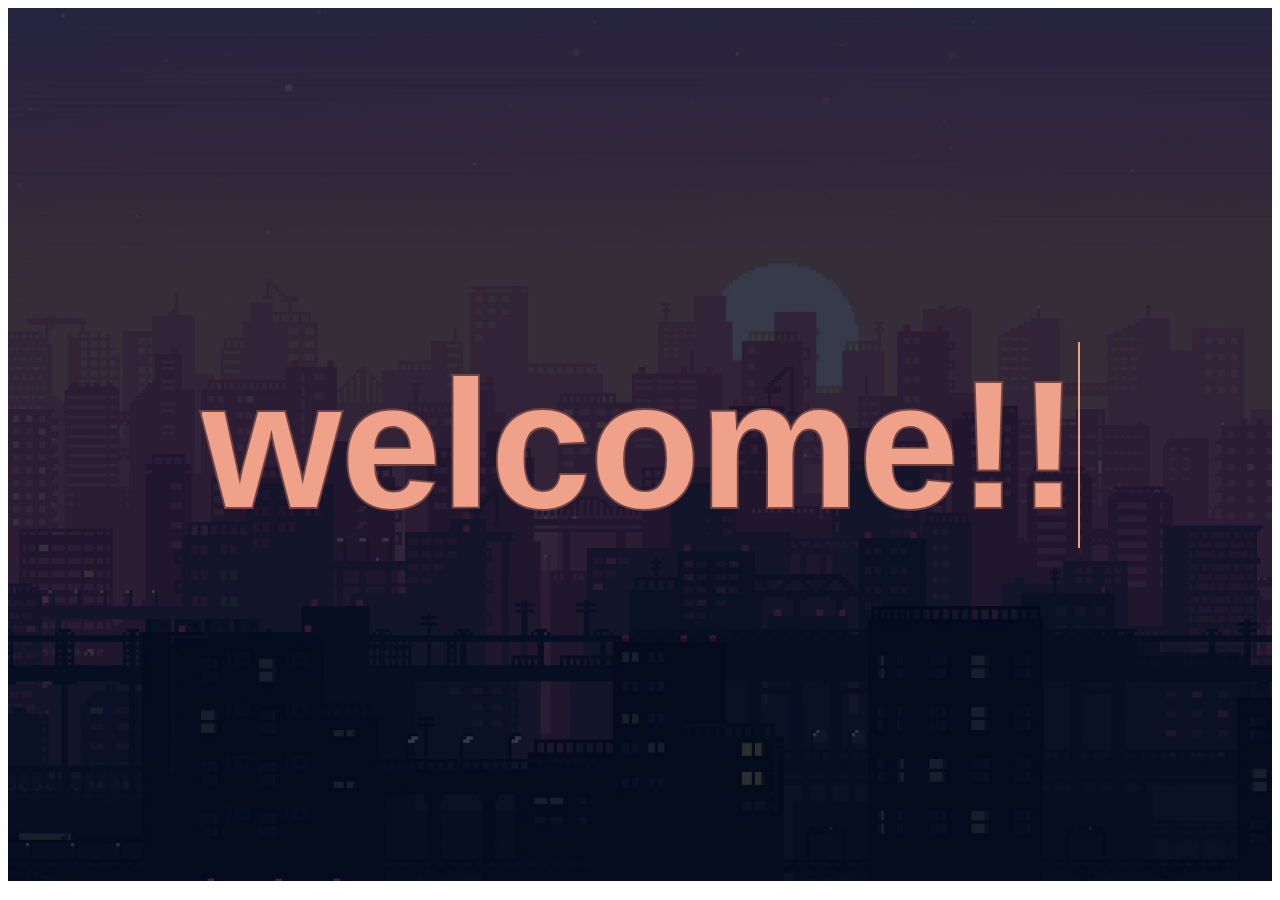
<file: index.html>
<!DOCTYPE html>
<html lang="en">
<head>
    <meta charset="UTF-8">
    <meta http-equiv="X-UA-Compatible" content="IE=edge">
    <meta name="viewport" content="width=device-width, initial-scale=1.0">
    <link rel="stylesheet" href="https://pro.fontawesome.com/releases/v5.10.0/css/all.css"
        integrity="sha384-AYmEC3Yw5cVb3ZcuHtOA93w35dYTsvhLPVnYs9eStHfGJvOvKxVfELGroGkvsg+p" crossorigin="anonymous" />
    <link rel="stylesheet" href="index.css">
    <title>Sexy Calculator</title>
</head>
<body>
    <section>
        <div class="background">
    <h2 data-text="welcome!!">
        welcome!!
    </h2>
    <div class="next">
        <a href="choicepage.html"><i class="fas fa-arrow-circle-right"></i></a>  
    </div>
    
</div>
</section>

    
</body>
</html>
</file>
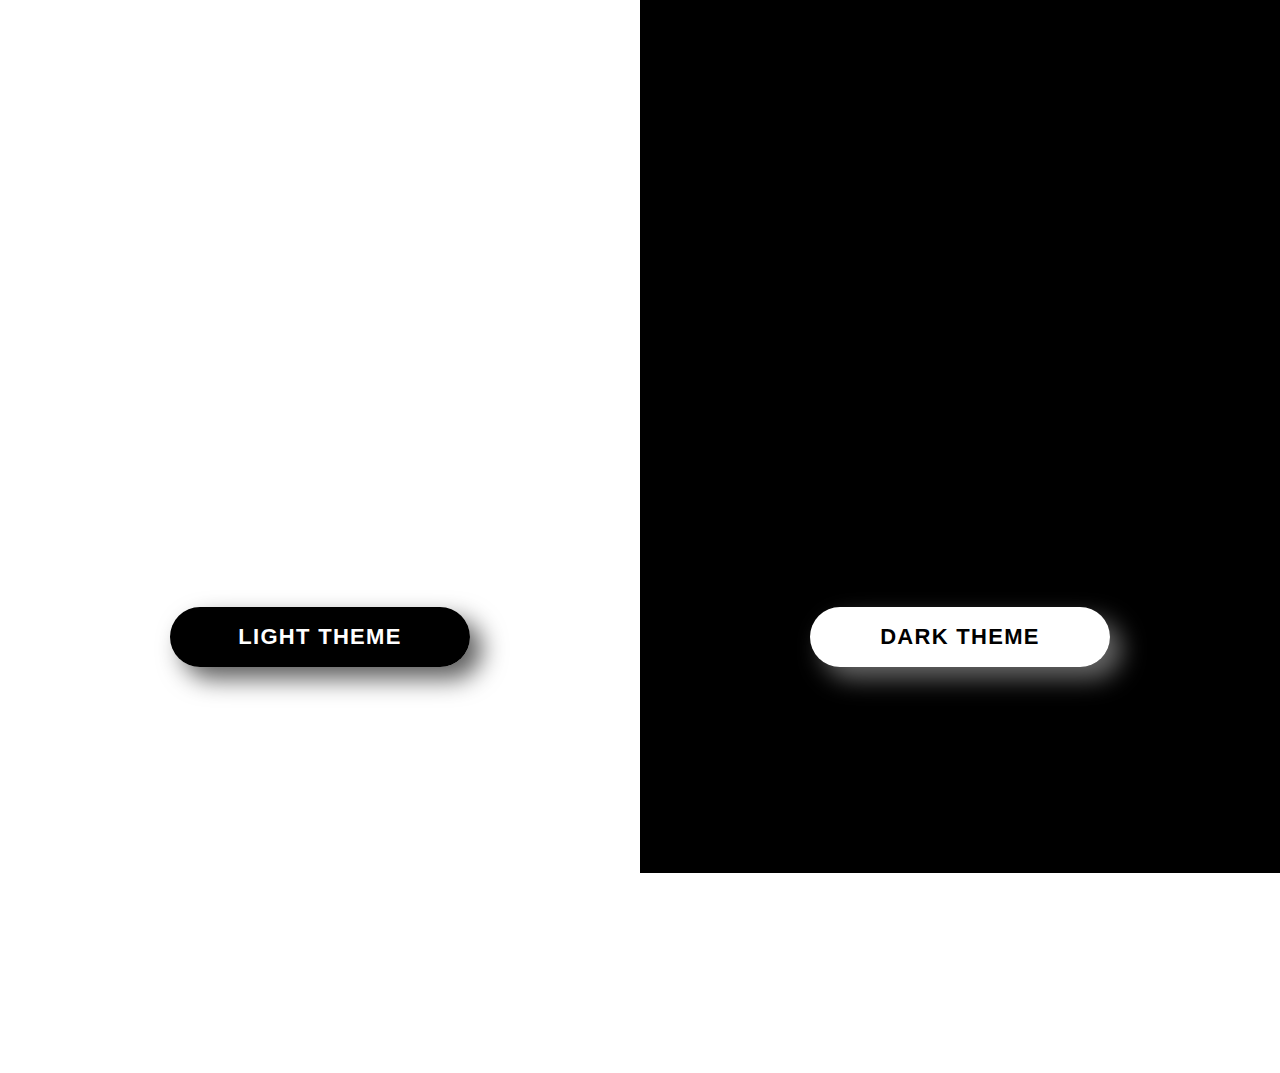
<file: choicepage.html>
<!DOCTYPE html>
<html lang="en">
<head>
    <meta charset="UTF-8">
    <meta http-equiv="X-UA-Compatible" content="IE=edge">
    <link rel="stylesheet" href="https://maxcdn.bootstrapcdn.com/bootstrap/4.0.0/css/bootstrap.min.css" integrity="sha384-Gn5384xqQ1aoWXA+058RXPxPg6fy4IWvTNh0E263XmFcJlSAwiGgFAW/dAiS6JXm" crossorigin="anonymous">
    <meta name="viewport" content="width=device-width, initial-scale=1.0">
    <link rel="stylesheet" href="https://pro.fontawesome.com/releases/v5.10.0/css/all.css" integrity="sha384-AYmEC3Yw5cVb3ZcuHtOA93w35dYTsvhLPVnYs9eStHfGJvOvKxVfELGroGkvsg+p" crossorigin="anonymous" />
    <link rel="stylesheet" href="choicepage.css">
    <title>Sexy Calculator</title>
</head>
<body>
<div class="row no-gutters">
    <div class="col">
        <div class="left d-flex justify-content-center align-items-center" >
            <div class="wrap">
                <a href="lighter.html">
                <button class="button">LIGHT THEME</button>
                </a>
              </div>
    </div>
    </div>
    <div class="col">
        <div class="right d-flex justify-content-center align-items-center">
            <div class="wrap2">
                <a href="darkertheme.html">
                    <button class="button">DARK THEME</button>
            </div>
        </div>
    </div>
</div>
</body>
</html>
</file>
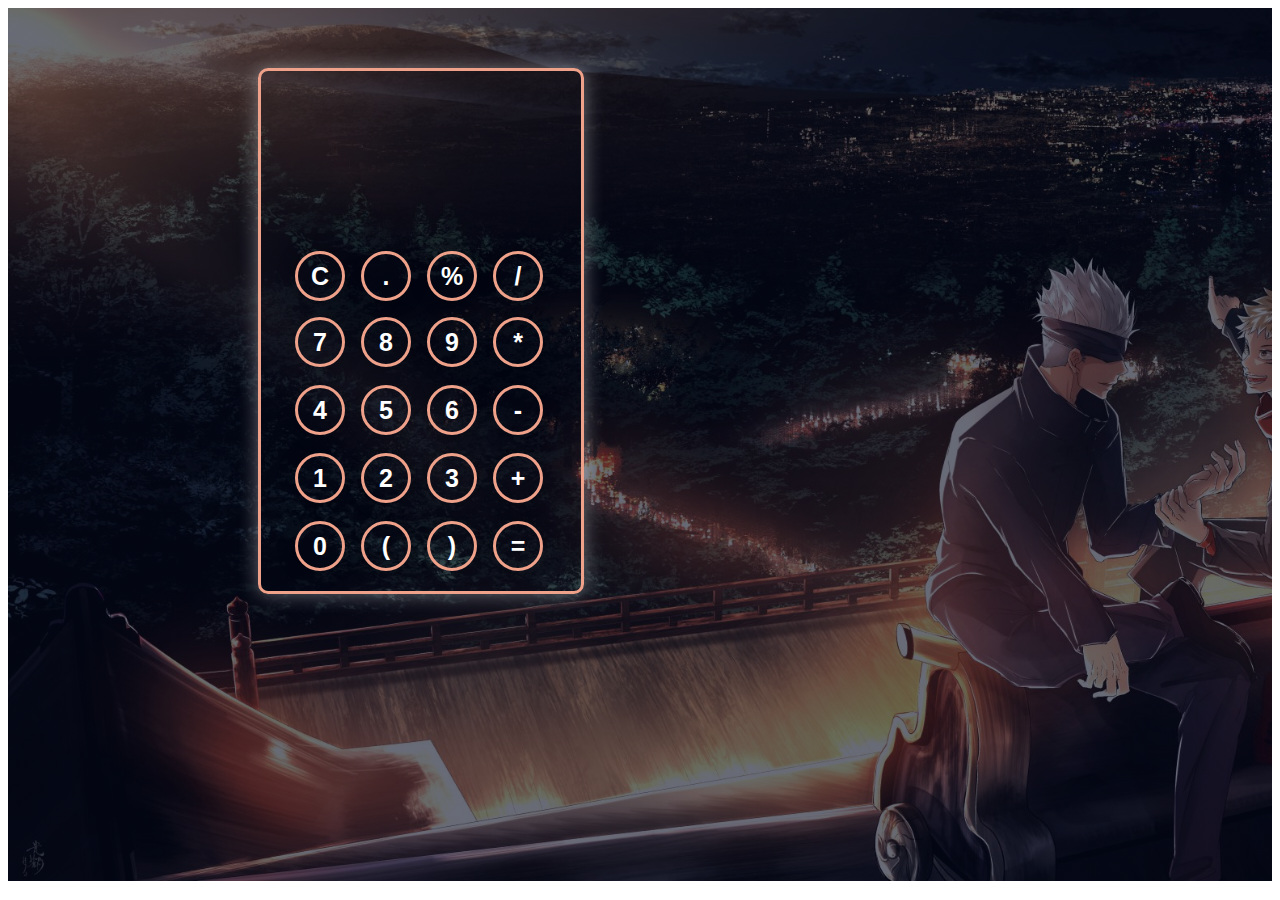
<file: darkertheme.html>
<!DOCTYPE html>
<html lang="en">
<head>
    <meta name="viewport" content="width=device-width, initial-scale=1.0">
    <link rel="stylesheet" href="darkertheme.css">
    <link rel="stylesheet" href="https://pro.fontawesome.com/releases/v5.10.0/css/all.css"
        integrity="sha384-AYmEC3Yw5cVb3ZcuHtOA93w35dYTsvhLPVnYs9eStHfGJvOvKxVfELGroGkvsg+p" crossorigin="anonymous" />
    <title>Sexy Calculator</title>
</head>
<body>
    <section class="background">
        <nav>
            <a href="choicepage.html"><i class="fas fa-arrow-circle-left"></i></a>
        </nav>
    <div class="calculator">
        
        <div class="result">
            <input type="text" name="screen" id="screen">
        </div>
        <div class="keyboard">
            <table>
                <tr>
                    <td><button>C</button></td>
                    <td><button>.</button></td>
                    <td><button>%</button></td>
                    <td><button>/</button></td>
                </tr>
                <tr>
                    <td><button>7</button></td>
                    <td><button>8</button></td>
                    <td><button>9</button></td>
                    <td><button>*</button></td>
                <tr>
                </tr>
                    <td><button>4</button></td>
                    <td><button>5</button></td>
                    <td><button>6</button></td>
                    <td><button>-</button></td>
                <tr>
                </tr>
                    <td><button>1</button></td>
                    <td><button>2</button></td>
                    <td><button>3</button></td>
                    <td><button>+</button></td>
                <tr>
                </tr>
                    <td><button>0</button></td>
                    <td><button>(</button></td>
                    <td><button>)</button></td>
                    <td><button>=</button></td>
                </tr>
        </table>
        </div>
    </div>
</section>
</body>
<script src="index.js"></script>
</html>
</file>
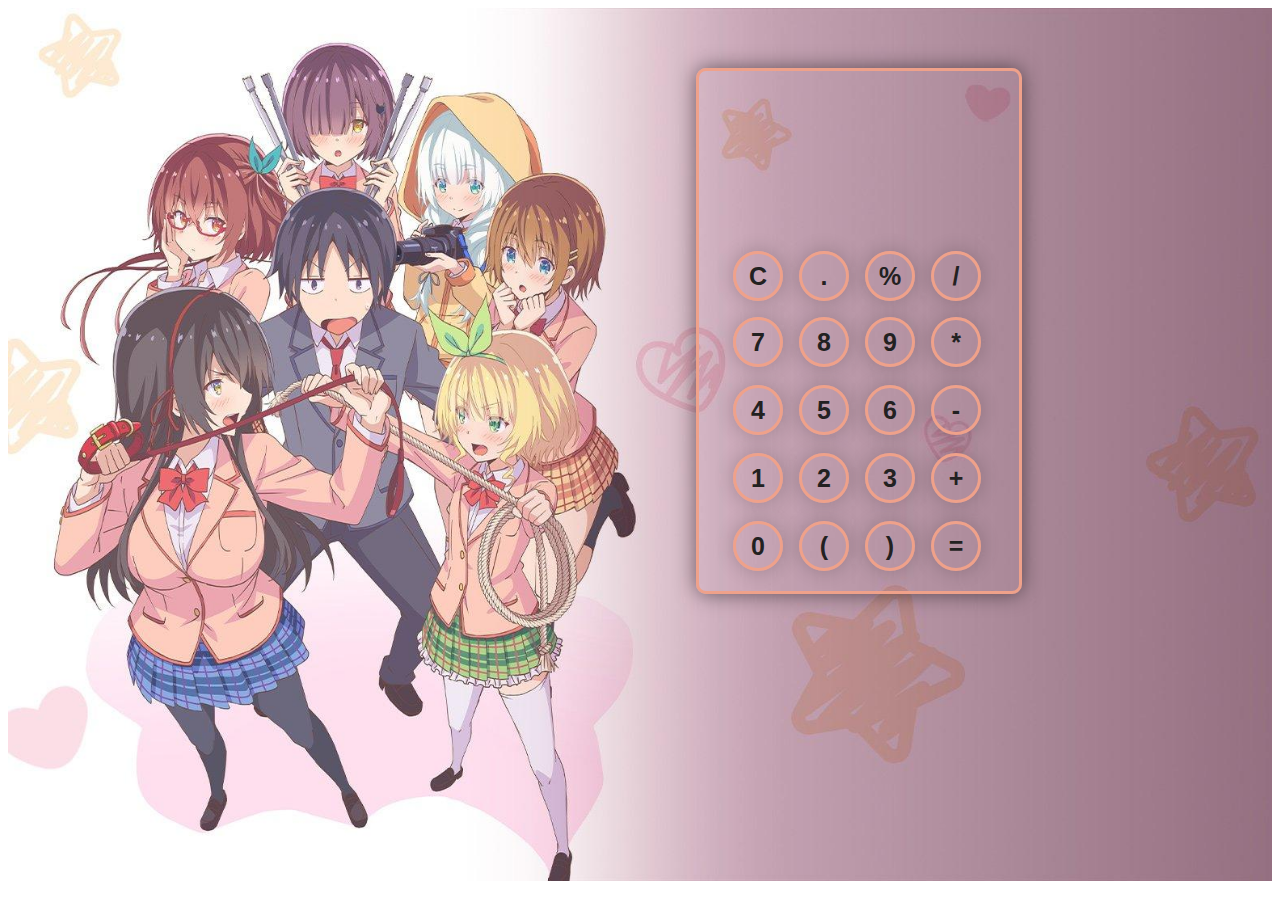
<file: lighter.html>
<!DOCTYPE html>
<html lang="en">
<head>
    <meta name="viewport" content="width=device-width, initial-scale=1.0">
    <link rel="stylesheet" href="lighter.css">
    <link rel="stylesheet" href="https://pro.fontawesome.com/releases/v5.10.0/css/all.css"
        integrity="sha384-AYmEC3Yw5cVb3ZcuHtOA93w35dYTsvhLPVnYs9eStHfGJvOvKxVfELGroGkvsg+p" crossorigin="anonymous" />
    <title>Sexy Calculator</title>
</head>
<body>
    <section class="background">
            <nav>
                <a href="choicepage.html"><i class="fas fa-arrow-circle-left"></i></a>
            </nav>
            
    <div class="calculator">
        
        <div class="result">
            <input type="text" name="screen" id="screen">
        </div>
        <div class="keyboard">
            <table>
                <tr>
                    <td><button>C</button></td>
                    <td><button>.</button></td>
                    <td><button>%</button></td>
                    <td><button>/</button></td>
                </tr>
                <tr>
                    <td><button>7</button></td>
                    <td><button>8</button></td>
                    <td><button>9</button></td>
                    <td><button>*</button></td>
                <tr>
                </tr>
                    <td><button>4</button></td>
                    <td><button>5</button></td>
                    <td><button>6</button></td>
                    <td><button>-</button></td>
                <tr>
                </tr>
                    <td><button>1</button></td>
                    <td><button>2</button></td>
                    <td><button>3</button></td>
                    <td><button>+</button></td>
                <tr>
                </tr>
                    <td><button>0</button></td>
                    <td><button>(</button></td>
                    <td><button>)</button></td>
                    <td><button>=</button></td>
                </tr>
        </table>
        </div>
    </div>
</section>
</body>
<script src="index.js"></script>
</html>
</file>
<file: index.css>
.background{
    min-height: 97vh;
    width: 100%;
    background-position: centre;
    background-size:cover;
    position: relative;
    display: flex;
    justify-content: center;
    align-items: center;
    background-image: linear-gradient(rgb(4, 9, 30,0.8),rgb(4, 9, 30,0.8)),url('images/wp4714942-aesthetic-moving-wallpapers.jpg');
}
h2{
    position: relative;
    font-size: 14vw;
    color: transparent;
    font-family: 'Lucida Sans', 'Lucida Sans Regular', 'Lucida Grande', 'Lucida Sans Unicode', Geneva, Verdana, sans-serif;
    -webkit-text-stroke: 0.3vw #724545;
}
h2::before{
    content: attr(data-text);
    position: absolute;
    top: 0;
    left: 0;
    width: 100%;
    height: 100%;
    color: #EFA18A;
    -webkit-text-stroke: 0vw #724545;
    border-right: 2px solid #EFA18A;
    overflow: hidden;
    animation: animate 6s linear infinite;
}
@keyframes animate
{
    0%,10%,100%
    {
        width: 0;
    }
    70%,90%
    {
        width: 100%;
    }
}
.fas{
    color:#724545;
    font-size: 40px;
    margin-top: 500px;
    float: right;
}
.fas:hover{
    /* border: 3px solid #EFA18A; */
    color: #EFA18A;
    transition: .2s;
}
</file>
<file: choicepage.css>
.left, .right{
    height: 97vh;
    width: 100%;
}
.left{
    background: white;
}
.right{
    background: black;
}
  .wrap {
    height: 100%;
    margin-top: 400px;
    display: flex;
    align-items: center;
    justify-content: center;
  }
  
   .wrap button {
    min-width: 300px;
    min-height: 60px;
    font-family: 'Nunito', sans-serif;
    font-size: 22px;
    text-transform: uppercase;
    letter-spacing: 1.3px;
    font-weight: 700;
    color: #ffffff;
    background: #000000;
    background: linear-gradient(90deg, rgb(0, 0, 0) 0%, rgb(0, 0, 0) 100%);
    border: none;
    border-radius: 1000px;
    box-shadow: 12px 12px 24px rgba(0, 0, 0, 0.64);
    transition: all 0.3s ease-in-out 0s;
    cursor: pointer;
    outline: none;
    position: relative;
    padding: 10px;
    }
  
  .wrap button::before {
  content: '';
    border-radius: 1000px;
    min-width: calc(300px + 12px);
    min-height: calc(60px + 12px);
    border: 6px solid #000000;
    box-shadow: 0 0 60px rgba(0, 0, 0, 0.64);
    position: absolute;
    top: 50%;
    left: 50%;
    transform: translate(-50%, -50%);
    opacity: 0;
    transition: all .3s ease-in-out 0s;
  }
  
  .wrap button:hover, .button:focus {
    color: #e1e1e6;
    transform: translateY(-6px);
  }
  
  .wrap button:hover::before, button:focus::before {
    opacity: 1;
  }
  
  .wrap button::after {
    content: '';
    width: 30px; height: 30px;
    border-radius: 100%;
    border: 6px solid #000000;
    position: absolute;
    z-index: -1;
    top: 50%;
    left: 50%;
    transform: translate(-50%, -50%);
    animation: ring 1.5s infinite;
  }
  
  .wrap button:hover::after, button:focus::after {
    animation: none;
    display: none;
  }
  
  @keyframes ring {
    0% {
      width: 30px;
      height: 30px;
      opacity: 1;
    }
    100% {
      width: 300px;
      height: 300px;
      opacity: 0;
    }
  }
  .wrap2{
    height: 100%;
    display: flex;
    margin-top: 400px;
    align-items: center;
    justify-content: center;
  }
  
   .wrap2 button {
    min-width: 300px;
    min-height: 60px;
    font-family: 'Nunito', sans-serif;
    font-size: 22px;
    text-transform: uppercase;
    letter-spacing: 1.3px;
    font-weight: 700;
    color: #000000;
    background: #ffffff;
    background: linear-gradient(90deg, rgb(255, 255, 255) 0%, rgb(255, 255, 255) 100%);
    border: none;
    border-radius: 1000px;
    box-shadow: 12px 12px 24px rgba(255, 255, 255, 0.4);
    transition: all 0.3s ease-in-out 0s;
    cursor: pointer;
    outline: none;
    position: relative;
    padding: 10px;
    }
  
  .wrap2 button::before {
  content: '';
    border-radius: 1000px;
    min-width: calc(300px + 12px);
    min-height: calc(60px + 12px);
    border: 6px solid #ffffff;
    box-shadow: 0 0 60px #FFF;
    position: absolute;
    top: 50%;
    left: 50%;
    transform: translate(-50%, -50%);
    opacity: 0;
    transition: all .3s ease-in-out 0s;
  }
  
  .wrap2 button:hover, .button:focus {
    color: #000000;
    transform: translateY(-6px);
  }
  
  .wrap2 button:hover::before, button:focus::before {
    opacity: 1;
  }
  
  .wrap2 button::after {
    content: '';
    width: 30px; height: 30px;
    border-radius: 100%;
    border: 6px solid #ffffff;
    position: absolute;
    z-index: -1;
    top: 50%;
    left: 50%;
    transform: translate(-50%, -50%);
    animation: ring 1.5s infinite;
  }
  
  .wrap2 button:hover::after, button:focus::after {
    animation: none;
    display: none;
  }
  
  @keyframes ring {
    0% {
      width: 30px;
      height: 30px;
      opacity: 1;
    }
    100% {
      width: 300px;
      height: 300px;
      opacity: 0;
    }
  }
</file>
<file: darkertheme.css>
.background{
    min-height: 97vh; 
    width: 100%;
    background-position: centre;
    background-size: cover;
    position: relative;
    z-index: 0;
}
.background::before{
    content: "";
    min-height: 97vh; 
    width: 100%;
    
    background-image: linear-gradient(rgb(4, 9, 30,0.6),rgb(4, 9, 30,0.6)),url('images/darker.jpg');
    opacity: 1;
    position: absolute;
    background-size: cover;
    top: 0px;
    right: 0px;
    left: 0px;
    bottom: 0px;
}
.calculator{
    height: 520px;
    width: 320px;
    border: 3px solid #EFA18A;
    border-radius: 10px;
    float:left;
    margin-left: 250px;
    top: 60px;
    position: relative;
    box-shadow: 0 0 20px 0px rgba(255, 255, 255, 0.4);
    /* opacity: 1 !important; */
}
.result{
    height: 170px;
}
input{
    height: 70px;
    width: 300px;
    padding-top: 100px;
    padding-right: 20px;
    background-color: transparent;
    border-width: 0px;
    float:right;
    color: white;
    text-align: right;
    grid-column: span 4;
    font-size: 50px;
}
.keyboard{
    height: 350px;
    margin-left: 25px;
    float: left; 
   
}

button{
    height: 50px;
    background-color: transparent;
    border-width: 0px;
    font-weight: bolder;
    width: 50px;
    border-radius: 25px;
    margin: 6px;
    float: left;
    font-size: 25px;
    color: #ffffff;
    border: 3px solid #EFA18A;
    box-shadow: 0 0 20px 0px rgba(0,0,0,0.2);
}
button:hover{
    border: 3px solid #EFA18A;
    background: #EFA18A;
    transition: .5s;
}
.fas{
    color:#724545;
    font-size: 40px;
    margin-top: 500px;
    float: right;
}
.fas:hover{
    /* border: 3px solid #EFA18A; */
    color: #EFA18A;
    transition: .2s;
}
nav .fas{
    color:#724545;
    font-size: 40px;
    margin-top: 5px;
    float: right;
    z-index: 1000;
    /* float: right; */
    position: fixed;
}
nav .fas:hover{
    /* border: 3px solid #EFA18A; */
    color: #EFA18A;
    transition: .2s;
}
</file>
<file: lighter.css>
.background{
    min-height: 97vh; 
    width: 100%;
    background-position: centre;
    background-size: cover;
    position: relative;
    z-index: 0;
}
.background::before{
    content: "";
    min-height: 97vh; 
    width: 100%;
    background-image:url(images/wp5213014-kawaikereba-hentai-demo-suki-ni-natte-kuremasuka-wallpapers.jpg);
    opacity: 1;
    position: absolute;
    background-size: cover;
    top: 0px;
    right: 0px;
    left: 0px;
    bottom: 0px;
}
.calculator{
    height: 520px;
    width: 320px;
    border: 3px solid #EFA18A;
    border-radius: 10px;
    float:right;
    margin-right: 250px;
    top: 60px;
    position: relative;
    box-shadow: 0 0 20px 0px rgba(0,0,0,0.5);
    /* opacity: 1 !important; */
}
.result{
    height: 170px;
}
input{
    height: 70px;
    width: 300px;
    padding-top: 100px;
    padding-right: 20px;
    background-color: transparent;
    border-width: 0px;
    float:right;
    text-align: right;
    grid-column: span 4;
    font-size: 50px;
}
.keyboard{
    height: 350px;
    margin-left: 25px;
    float: left; 
   
}

button{
    height: 50px;
    background-color: transparent;
    border-width: 0px;
    font-weight: bolder;
    width: 50px;
    border-radius: 25px;
    margin: 6px;
    float: left;
    font-size: 25px;
    color: #222121;
    border: 3px solid #EFA18A;
    box-shadow: 0 0 20px 0px rgba(0,0,0,0.2);
}
button:hover{
    border: 3px solid #EFA18A;
    background: #EFA18A;
    transition: .5s;
}
nav .fas{
    color:#724545;
    font-size: 40px;
    margin-top: 5px;
    float: right;
    z-index: 1000;
    /* float: right; */
    position: fixed;
}
nav .fas:hover{
    /* border: 3px solid #EFA18A; */
    color: #EFA18A;
    transition: .2s;
}
</file>
